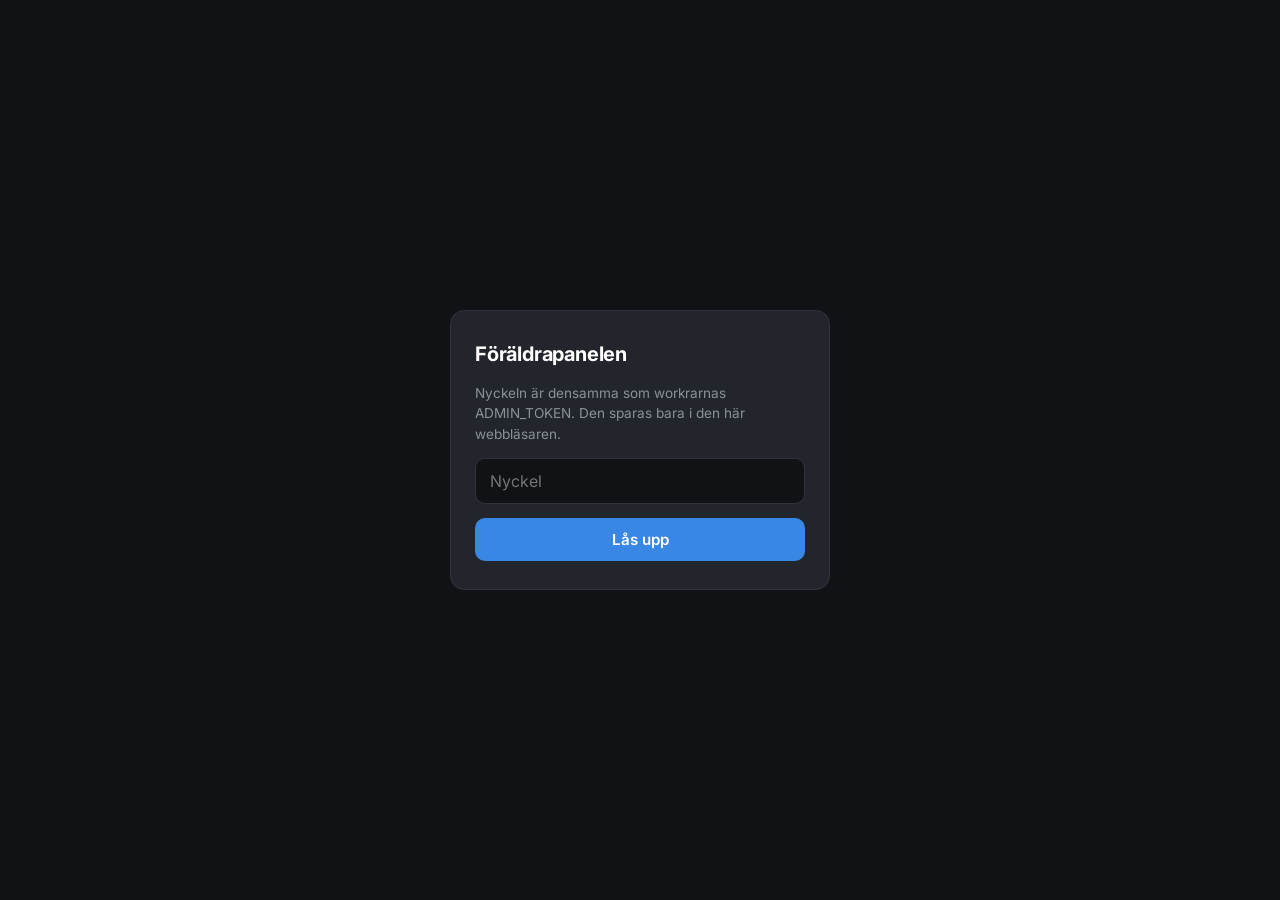
<file: index.html>
<!DOCTYPE html>
<html lang="sv">
<head>
<meta charset="UTF-8" />
<meta name="viewport" content="width=device-width, initial-scale=1.0, viewport-fit=cover" />
<title>Föräldrapanelen</title>
<meta name="theme-color" content="#14161a" />
<link rel="manifest" href="manifest.json?v=2" />
<link rel="icon" href="icons/icon-192-v2.png" />
<link rel="apple-touch-icon" href="icons/icon-192-v2.png" />
<link rel="preconnect" href="https://fonts.googleapis.com">
<link rel="preconnect" href="https://fonts.gstatic.com" crossorigin>
<link href="https://fonts.googleapis.com/css2?family=Inter:wght@400;500;600;700&display=swap" rel="stylesheet">
<link rel="stylesheet" href="style.css?v=9" />
</head>
<body>

<!-- ============ LÅSSKÄRM ============ -->
<section id="screen-lock" class="screen active">
  <form id="lock-form" class="lock-card">
    <h1>Föräldrapanelen</h1>
    <p class="muted">Nyckeln är densamma som workrarnas ADMIN_TOKEN. Den sparas bara i den här webbläsaren.</p>
    <input id="key-input" type="password" autocomplete="current-password" placeholder="Nyckel" />
    <button type="submit" class="btn-primary">Lås upp</button>
    <p id="lock-error" class="error" hidden></p>
  </form>
</section>

<!-- ============ PANELEN ============ -->
<section id="screen-panel" class="screen">

  <header class="topbar">
    <div>
      <h1>Föräldrapanelen</h1>
      <p id="updated" class="muted small">Hämtar...</p>
    </div>
    <div class="topbar-actions">
      <button id="refresh-btn" class="btn-ghost" title="Hämta om">Uppdatera</button>
      <button id="lock-btn" class="btn-ghost" title="Glöm nyckeln på den här enheten">Lås</button>
    </div>
  </header>

  <main id="cards" class="cards"></main>

  <section class="composer">
    <h2>Lägg till en uppgift</h2>
    <p class="muted small">Dyker upp den dag du väljer och ligger kvar tills den blir gjord.</p>
    <input id="extra-text" type="text" maxlength="80" placeholder="Till exempel: Plocka kartong i trädgården" />
    <div class="extra-row">
      <label class="field">
        <span>Emoji</span>
        <input id="extra-emoji" type="text" maxlength="4" value="⭐" />
      </label>
      <label class="field">
        <span>Dag</span>
        <select id="extra-date"></select>
      </label>
      <label class="field">
        <span>Ger</span>
        <select id="extra-gives">
          <option value="both">Mat och kärlek</option>
          <option value="food">Bara mat</option>
          <option value="love">Bara kärlek</option>
          <option value="none">Ingen belöning</option>
        </select>
      </label>
    </div>
    <div id="extra-targets" class="targets"></div>
    <div class="composer-row">
      <button id="extra-btn" class="btn-primary">Lägg till</button>
      <span id="extra-status" class="small"></span>
    </div>
    <div id="extra-list" class="extra-list"></div>
  </section>

  <section class="composer">
    <h2>Skicka ett meddelande</h2>
    <p class="muted small">Landar som en notis på telefonen, direkt.</p>
    <textarea id="message-text" rows="3" maxlength="180" placeholder="Skriv något kort..."></textarea>
    <div id="message-targets" class="targets"></div>
    <div class="composer-row">
      <button id="send-btn" class="btn-primary">Skicka</button>
      <span id="send-status" class="small"></span>
    </div>
  </section>

</section>

<div id="tooltip" class="tooltip" hidden></div>

<script src="app.js?v=10"></script>
</body>
</html>
</file>
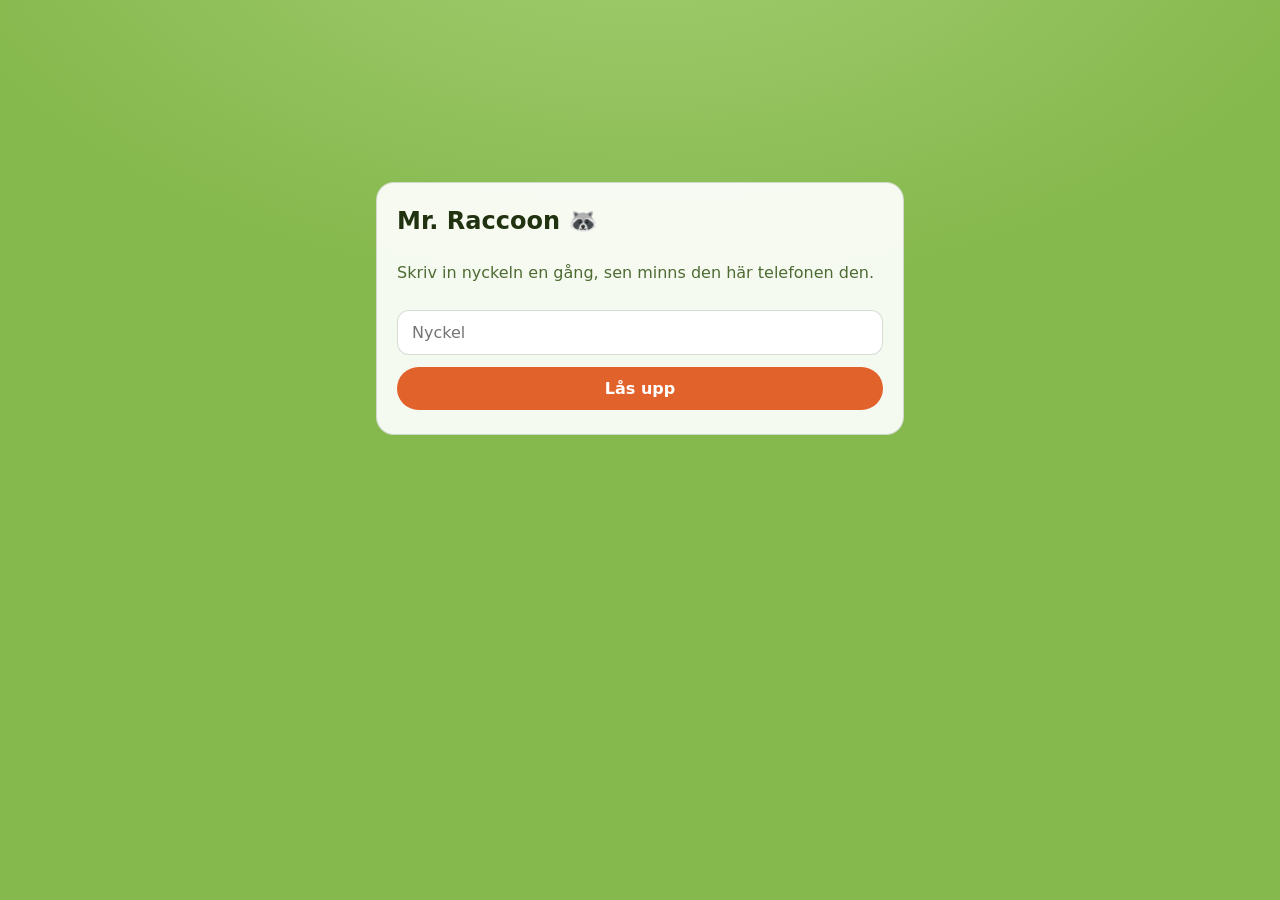
<file: mr-raccoon/index.html>
<!DOCTYPE html>
<html lang="sv">
<head>
<meta charset="UTF-8" />
<meta name="viewport" content="width=device-width, initial-scale=1.0, viewport-fit=cover" />
<title>Mr. Raccoon 🦝</title>
<meta name="theme-color" content="#85b84d" />
<link rel="manifest" href="manifest.json?v=1" />
<link rel="icon" href="icons/icon-192.png" />
<link rel="apple-touch-icon" href="icons/icon-192.png" />
<link rel="stylesheet" href="style.css?v=3" />
</head>
<body>

<!-- ===================== LÅSSKÄRM ===================== -->
<section id="screen-lock" class="screen active">
  <form id="lock-form" class="lock-card">
    <h1>Mr. Raccoon 🦝</h1>
    <p class="muted">Skriv in nyckeln en gång, sen minns den här telefonen den.</p>
    <input id="key-input" type="password" autocomplete="current-password" placeholder="Nyckel" />
    <button type="submit" class="btn-primary">Lås upp</button>
    <p id="lock-error" class="error" hidden></p>
  </form>
</section>

<!-- ===================== PANELEN ===================== -->
<section id="screen-panel" class="screen">

  <header class="topbar">
    <div>
      <h1 class="brand">Mr. Raccoon 🦝</h1>
      <p class="muted small" id="updated">Hämtar...</p>
    </div>
    <button id="refresh" class="icon-btn" title="Uppdatera">↻</button>
  </header>

  <main id="cards" class="cards"></main>

  <!-- ===================== GE EN UPPGIFT ===================== -->
  <section class="composer">
    <h2>Ge en uppgift</h2>
    <p class="muted small">Den dyker upp i barnets app den dag du väljer, utöver deras vanliga lista.</p>

    <label class="field">
      <span>Uppgift</span>
      <input id="extra-text" type="text" maxlength="80" placeholder="Till exempel: hjälp till med disken" />
    </label>

    <div class="field-row">
      <label class="field small-field">
        <span>Ikon</span>
        <input id="extra-emoji" type="text" maxlength="4" value="⭐" />
      </label>
      <label class="field">
        <span>Dag</span>
        <select id="extra-date"></select>
      </label>
    </div>

    <div id="extra-targets" class="targets"></div>

    <div class="composer-row">
      <button id="extra-btn" class="btn-primary">Lägg till</button>
      <span id="extra-status" class="small"></span>
    </div>

    <div id="extra-list" class="extra-list"></div>
  </section>

  <footer class="footer">
    <button id="forget" class="text-btn">Glöm nyckeln på den här telefonen</button>
  </footer>

</section>

<div id="tooltip" class="tooltip" hidden></div>

<script src="app.js?v=4"></script>
</body>
</html>
</file>
<file: style.css>
:root {
  color-scheme: dark;

  /* ytor och text */
  --surface-0: #101215;
  --surface-1: #1a1a19;   /* diagrammens yta, samma som paletten validerats mot */
  --surface-2: #22252b;
  --line: #2f343c;
  --text-primary: #ffffff;
  --text-secondary: #c3c2b7;
  --text-muted: #8b9199;

  /* kategoriska slots, validerade mot mörk yta med skillens validator */
  --c1: #3987e5;  /* blå */
  --c2: #d95926;  /* orange */
  --c3: #199e70;  /* aqua */
  --c4: #c98500;  /* gul */

  --good: #199e70;
  --warn: #c98500;
  --bad: #e66767;

  --radius: 14px;
}

* { box-sizing: border-box; }

body {
  margin: 0;
  min-height: 100vh;
  font-family: 'Inter', system-ui, sans-serif;
  background: var(--surface-0);
  color: var(--text-primary);
  font-size: 15px;
  line-height: 1.5;
}

h1 { font-size: 1.25rem; margin: 0; font-weight: 700; letter-spacing: -0.01em; }
h2 { font-size: 1rem; margin: 0 0 2px; font-weight: 600; }
h3 { font-size: 0.95rem; margin: 0; font-weight: 600; }
.muted { color: var(--text-muted); }
.small { font-size: 0.8rem; }
.error { color: var(--bad); }

button { font-family: inherit; cursor: pointer; border: none; }

.screen { display: none; }
.screen.active { display: block; }

/* ---------- låsskärm ---------- */
#screen-lock.active {
  display: flex;
  align-items: center;
  justify-content: center;
  min-height: 100vh;
  padding: 20px;
}
.lock-card {
  background: var(--surface-2);
  border: 1px solid var(--line);
  border-radius: var(--radius);
  padding: 28px 24px;
  width: 100%;
  max-width: 380px;
  display: flex;
  flex-direction: column;
  gap: 14px;
}
.lock-card p { margin: 0; font-size: 0.85rem; }

input, textarea {
  font-family: inherit;
  font-size: 1rem;
  background: var(--surface-0);
  border: 1px solid var(--line);
  border-radius: 10px;
  color: var(--text-primary);
  padding: 12px 14px;
  width: 100%;
  resize: vertical;
}
input:focus, textarea:focus { outline: none; border-color: var(--c1); }

.btn-primary {
  background: var(--c1);
  color: #fff;
  font-weight: 600;
  font-size: 0.95rem;
  padding: 12px 18px;
  border-radius: 10px;
}
.btn-primary:hover { filter: brightness(1.08); }
.btn-primary:disabled { opacity: 0.45; cursor: not-allowed; }

.btn-ghost {
  background: var(--surface-2);
  color: var(--text-secondary);
  border: 1px solid var(--line);
  font-size: 0.85rem;
  font-weight: 500;
  padding: 8px 12px;
  border-radius: 8px;
}
.btn-ghost:hover { color: var(--text-primary); border-color: var(--text-muted); }

/* ---------- topbar ---------- */
.topbar {
  display: flex;
  align-items: flex-start;
  justify-content: space-between;
  gap: 12px;
  max-width: 760px;
  margin: 0 auto;
  padding: 20px 16px 12px;
}
.topbar-actions { display: flex; gap: 8px; flex-shrink: 0; }
.topbar p { margin: 2px 0 0; }

/* ---------- kort ---------- */
.cards {
  max-width: 760px;
  margin: 0 auto;
  padding: 0 16px;
  display: flex;
  flex-direction: column;
  gap: 14px;
}
.card {
  background: var(--surface-2);
  border: 1px solid var(--line);
  border-left: 3px solid var(--accent, var(--c1));
  border-radius: var(--radius);
  padding: 16px;
}
.card.offline { opacity: 0.75; }
.card-head {
  display: flex;
  align-items: baseline;
  gap: 8px;
  flex-wrap: wrap;
  margin-bottom: 12px;
}
.card-head .who { font-weight: 700; font-size: 1.05rem; }
.card-head .app { color: var(--text-muted); font-size: 0.85rem; }
.card-head .spacer { flex: 1; }

.pill {
  font-size: 0.75rem;
  font-weight: 600;
  padding: 3px 9px;
  border-radius: 999px;
  background: var(--surface-0);
  color: var(--text-secondary);
  border: 1px solid var(--line);
  white-space: nowrap;
}
.pill.on { color: var(--good); border-color: color-mix(in srgb, var(--good) 45%, transparent); }
.pill.off { color: var(--bad); border-color: color-mix(in srgb, var(--bad) 45%, transparent); }
.pill.warn { color: var(--warn); border-color: color-mix(in srgb, var(--warn) 45%, transparent); }
/* ett dött djur ska synas direkt i kortet */
.pill.dead { color: var(--bad); border-color: color-mix(in srgb, var(--bad) 60%, transparent); background: color-mix(in srgb, var(--bad) 14%, var(--surface-0)); }

/* dagens rad */
.today {
  display: flex;
  align-items: center;
  gap: 12px;
  margin-bottom: 4px;
}
.today .count { font-variant-numeric: tabular-nums; font-weight: 600; font-size: 0.9rem; white-space: nowrap; }
.track {
  flex: 1;
  height: 8px;
  background: var(--surface-0);
  border-radius: 999px;
  overflow: hidden;
}
.track > div {
  height: 100%;
  border-radius: 999px;
  background: var(--accent, var(--c1));
  transition: width 0.4s ease;
}

.stats { display: flex; flex-wrap: wrap; gap: 6px; margin: 10px 0 2px; }

/* 14-dagarsremsan */
.strip-label {
  display: flex;
  justify-content: space-between;
  color: var(--text-muted);
  font-size: 0.75rem;
  margin: 14px 0 4px;
}
.strip {
  display: flex;
  align-items: flex-end;
  gap: 2px;              /* 2px yta mellan staplarna */
  height: 46px;
}
.bar-wrap {
  flex: 1;
  height: 100%;
  display: flex;
  align-items: flex-end;
  background: linear-gradient(var(--surface-0), var(--surface-0)) no-repeat bottom / 100% 100%;
  border-radius: 3px;
  cursor: default;
}
.bar {
  width: 100%;
  background: var(--accent, var(--c1));
  border-radius: 4px 4px 0 0;   /* rundad datande, förankrad i baslinjen */
  min-height: 2px;
}
.bar.empty { background: var(--line); height: 2px !important; }
.bar-wrap:hover .bar { filter: brightness(1.2); }

.tasks {
  margin-top: 12px;
  border-top: 1px solid var(--line);
  padding-top: 10px;
}
.tasks summary {
  cursor: pointer;
  color: var(--text-secondary);
  font-size: 0.85rem;
  list-style: none;
}
.tasks summary::-webkit-details-marker { display: none; }
.tasks summary::before { content: "▸ "; }
.tasks[open] summary::before { content: "▾ "; }
.tasks ul { list-style: none; margin: 10px 0 0; padding: 0; display: flex; flex-direction: column; gap: 4px; }
.tasks li { font-size: 0.85rem; color: var(--text-secondary); display: flex; gap: 8px; }
.tasks li .mark { width: 14px; flex-shrink: 0; }
.tasks li.done .mark { color: var(--good); }
.tasks li.done span:last-child { color: var(--text-muted); text-decoration: line-through; }

.links { display: flex; gap: 8px; flex-wrap: wrap; margin-top: 12px; }
.links a {
  font-size: 0.8rem;
  color: var(--text-secondary);
  text-decoration: none;
  border: 1px solid var(--line);
  border-radius: 8px;
  padding: 6px 10px;
}
.links a:hover { color: var(--text-primary); border-color: var(--text-muted); }

/* ---------- meddelanderutan ---------- */
.composer {
  max-width: 760px;
  margin: 22px auto 40px;
  padding: 16px;
  background: var(--surface-2);
  border: 1px solid var(--line);
  border-radius: var(--radius);
}
.composer textarea { margin: 10px 0; }
.targets { display: flex; flex-wrap: wrap; gap: 8px; margin-bottom: 12px; }
.target {
  display: flex;
  align-items: center;
  gap: 7px;
  background: var(--surface-0);
  border: 1px solid var(--line);
  border-radius: 999px;
  padding: 7px 13px;
  font-size: 0.85rem;
  cursor: pointer;
  user-select: none;
}
.target input { width: auto; padding: 0; margin: 0; accent-color: var(--c1); }
.target.disabled { opacity: 0.4; cursor: not-allowed; }
.composer-row { display: flex; align-items: center; gap: 12px; }

/* ---------- tooltip ---------- */
.tooltip {
  position: fixed;
  z-index: 50;
  background: var(--surface-1);
  border: 1px solid var(--line);
  border-radius: 8px;
  padding: 8px 10px;
  font-size: 0.78rem;
  color: var(--text-primary);
  pointer-events: none;
  box-shadow: 0 8px 20px rgba(0, 0, 0, 0.5);
  max-width: 220px;
}
.tooltip[hidden] { display: none; }
.tooltip .t-date { color: var(--text-muted); display: block; margin-bottom: 4px; }
.tooltip .t-tasks { list-style: none; margin: 0; padding: 0; display: flex; flex-direction: column; gap: 3px; }
.tooltip .t-tasks li { display: flex; gap: 6px; white-space: normal; }
.tooltip .t-tasks li .mark { width: 14px; flex-shrink: 0; }
.tooltip .t-tasks li.done .mark { color: var(--good); }
.tooltip .t-tasks li.done span:last-child { color: var(--text-muted); text-decoration: line-through; }

@media (max-width: 420px) {
  .topbar { flex-direction: column; }
}

/* Knapp till en apps egen dagsvy, där uppgifter går att rätta. */
.links a.primary {
  background: rgba(126, 227, 167, 0.14);
  border-color: rgba(126, 227, 167, 0.5);
  color: #9ff0bd;
  font-weight: 600;
}

/* ---------- extrauppgifter ---------- */
.extra-row { display: flex; gap: 10px; margin: 10px 0 12px; flex-wrap: wrap; }
.field { display: flex; flex-direction: column; gap: 4px; font-size: 0.75rem; color: var(--text-muted); }
.field input { width: 84px; text-align: center; }
.field select {
  font-family: inherit;
  font-size: 0.95rem;
  background: var(--surface-0);
  border: 1px solid var(--line);
  border-radius: 10px;
  color: var(--text-primary);
  padding: 11px 12px;
}
.field select:focus { outline: none; border-color: var(--c1); }
.extra-list { margin-top: 14px; display: flex; flex-direction: column; gap: 6px; }
.extra-item {
  display: flex;
  align-items: center;
  gap: 10px;
  background: var(--surface-0);
  border: 1px solid var(--line);
  border-radius: 10px;
  padding: 9px 12px;
  font-size: 0.85rem;
}
.extra-item .who { color: var(--text-muted); font-size: 0.78rem; }
.extra-item .grow { flex: 1; }
.extra-item .done { color: var(--good); }
.extra-item button {
  background: none;
  color: var(--text-muted);
  font-size: 1.1rem;
  line-height: 1;
  padding: 2px 6px;
}
.extra-item button:hover { color: var(--bad); }

/* ---------- dött djur ---------- */
.card.is-dead { opacity: 0.95; }
.grave-banner {
  display: flex;
  gap: 12px;
  align-items: flex-start;
  margin: 12px 0 4px;
  padding: 12px 14px;
  border-radius: 12px;
  border: 1px solid color-mix(in srgb, var(--bad) 40%, transparent);
  background: color-mix(in srgb, var(--bad) 10%, var(--surface-0));
}
.grave-icon { font-size: 1.6rem; line-height: 1; }
.grave-text { display: flex; flex-direction: column; gap: 4px; }
.grave-text strong { color: var(--text-primary); }

/* ---------- hela uppgiftslistan ---------- */
.schedule h4.sched-head {
  margin: 12px 0 4px;
  font-size: 0.78rem;
  text-transform: uppercase;
  letter-spacing: 0.06em;
  color: var(--text-secondary);
}
.schedule h4.sched-head:first-of-type { margin-top: 6px; }
.schedule ul { margin: 0; padding: 0; list-style: none; }
.sched-row {
  display: grid;
  grid-template-columns: 1fr auto auto;
  gap: 8px;
  align-items: baseline;
  padding: 4px 0;
  border-bottom: 1px solid var(--line);
}
.sched-row:last-child { border-bottom: none; }
.sched-when, .sched-reward {
  font-size: 0.75rem;
  color: var(--text-secondary);
  white-space: nowrap;
}
.sched-reward {
  padding: 1px 7px;
  border-radius: 999px;
  border: 1px solid var(--line);
}

/* knappar som ser ut som länkarna i kortets fot */
.links .link-btn {
  font: inherit;
  font-size: 0.8rem;
  padding: 5px 11px;
  border-radius: 999px;
  border: 1px solid var(--line);
  background: var(--surface-0);
  color: var(--text-secondary);
  cursor: pointer;
}
.links .link-btn:hover { color: var(--text-primary); }
.links .link-btn.danger { color: var(--bad); border-color: color-mix(in srgb, var(--bad) 45%, transparent); }
.links .link-btn:disabled { opacity: 0.6; cursor: default; }

/* Aktiva uppgifter, alltid utfällda på kortet */
.active-tasks { margin-top: 12px; }
.active-tasks .active-head { margin: 0 0 6px; font-size: 0.85rem; font-weight: 600; }
.active-tasks ul { list-style: none; margin: 0; padding: 0; display: flex; flex-direction: column; gap: 4px; }
.active-tasks li { font-size: 0.85rem; color: var(--text-secondary); display: flex; gap: 8px; align-items: baseline; }
.active-tasks li .mark { width: 14px; flex-shrink: 0; }
.active-tasks li .since { margin-left: auto; color: var(--text-muted); font-size: 0.75rem; white-space: nowrap; }
.active-tasks p { margin: 0; }
</file>
<file: mr-raccoon/style.css>
/* =========================================================
   MR. RACCOON 🦝 – ljus grön stil, samma familj som Emils app
   ========================================================= */

:root {
  --bg: #85b84d;
  --bg-top: #a5cf73;
  --kort: rgba(255, 255, 255, 0.92);
  --kant: rgba(37, 66, 18, 0.18);
  --text: #20320f;
  --text-svag: #4e6b32;
  --accent: #e2622c;
  --stapel: #2f7d24;        /* en enda ton: stapelhöjden bär värdet, inte färgen */
  --stapel-tom: rgba(32, 50, 15, 0.12);
  --radie: 18px;
}

* { box-sizing: border-box; }

html, body {
  margin: 0;
  padding: 0;
  min-height: 100%;
  background: radial-gradient(1200px 700px at 50% -15%, var(--bg-top) 0%, var(--bg) 62%) fixed;
  color: var(--text);
  font-family: system-ui, -apple-system, "Segoe UI", sans-serif;
  -webkit-tap-highlight-color: transparent;
}

.screen { display: none; padding: 20px 16px 60px; max-width: 560px; margin: 0 auto; }
.screen.active { display: block; }

.muted { color: var(--text-svag); }
.small { font-size: 13px; }
.error { color: #8d1f1f; font-weight: 600; }

/* ------------------------- låsskärm ------------------------- */

.lock-card {
  background: var(--kort);
  border: 1px solid var(--kant);
  border-radius: var(--radie);
  padding: 24px 20px;
  margin-top: 18vh;
  display: flex;
  flex-direction: column;
  gap: 12px;
}

.lock-card h1 { margin: 0; font-size: 24px; }

input[type="password"], input[type="text"], select {
  font: inherit;
  padding: 12px 14px;
  border-radius: 12px;
  border: 1px solid var(--kant);
  background: #fff;
  color: var(--text);
  width: 100%;
}

.btn-primary {
  font: inherit;
  font-weight: 700;
  padding: 12px 18px;
  border-radius: 999px;
  border: none;
  background: var(--accent);
  color: #fff;
  cursor: pointer;
}

.btn-primary:disabled { opacity: 0.6; cursor: default; }

/* ------------------------- topp ------------------------- */

.topbar { display: flex; align-items: center; justify-content: space-between; gap: 12px; }
.brand { margin: 0; font-size: 24px; }

.icon-btn {
  background: var(--kort);
  border: 1px solid var(--kant);
  color: var(--text);
  border-radius: 999px;
  width: 42px;
  height: 42px;
  font-size: 20px;
  cursor: pointer;
}

/* ------------------------- korten ------------------------- */

.cards { display: flex; flex-direction: column; gap: 14px; margin-top: 16px; }

.card {
  background: var(--kort);
  border: 1px solid var(--kant);
  border-radius: var(--radie);
  padding: 16px;
}

.card.offline { opacity: 0.75; }

.card-head { display: flex; align-items: baseline; gap: 8px; }
.who { font-size: 18px; font-weight: 800; }
.app { font-size: 13px; color: var(--text-svag); }

.today { display: flex; align-items: center; gap: 10px; margin: 12px 0 6px; }
.count { font-weight: 700; font-size: 14px; white-space: nowrap; }

.track { flex: 1; height: 10px; background: var(--stapel-tom); border-radius: 999px; overflow: hidden; }
.track > div { height: 100%; background: var(--stapel); border-radius: 999px; }

/* fjortondagarsstrippen: en stapel per dag, 2px luft emellan */
.strip-label {
  display: flex;
  justify-content: space-between;
  font-size: 12px;
  color: var(--text-svag);
  margin: 14px 0 6px;
}

.strip { display: flex; align-items: flex-end; gap: 2px; height: 64px; }

.bar-wrap {
  flex: 1;
  height: 100%;
  display: flex;
  align-items: flex-end;
  cursor: default;
}

.bar {
  width: 100%;
  background: var(--stapel);
  border-radius: 4px 4px 0 0;   /* rundade toppar, fast mot baslinjen */
}

.bar.empty { background: var(--stapel-tom); }

.axis { display: flex; justify-content: space-between; font-size: 11px; color: var(--text-svag); margin-top: 4px; }

.tasks {
  margin-top: 12px;
  border-top: 1px solid var(--kant);
  padding-top: 10px;
}
.tasks summary {
  cursor: pointer;
  color: var(--text-svag);
  font-size: 0.85rem;
  list-style: none;
}
.tasks summary::-webkit-details-marker { display: none; }
.tasks summary::before { content: "▸ "; }
.tasks[open] summary::before { content: "▾ "; }
.tasks ul { list-style: none; margin: 10px 0 0; padding: 0; display: flex; flex-direction: column; gap: 4px; }
.tasks li { font-size: 0.85rem; color: var(--text-svag); display: flex; gap: 8px; }
.tasks li .mark { width: 14px; flex-shrink: 0; }
.tasks li.done .mark { color: var(--stapel); }
.tasks li.done span:last-child { color: var(--text-svag); text-decoration: line-through; }

/* ------------------------- ge en uppgift ------------------------- */

.composer {
  background: var(--kort);
  border: 1px solid var(--kant);
  border-radius: var(--radie);
  padding: 16px;
  margin-top: 18px;
}

.composer h2 { margin: 0 0 4px; font-size: 18px; }

.field { display: flex; flex-direction: column; gap: 6px; margin-top: 12px; font-size: 13px; font-weight: 600; }
.field-row { display: flex; gap: 10px; }
.field-row .field { flex: 1; }
.small-field { max-width: 92px; }

.targets { display: flex; flex-wrap: wrap; gap: 8px; margin-top: 14px; }

.target {
  display: flex;
  align-items: center;
  gap: 6px;
  background: rgba(47, 125, 36, 0.1);
  border: 1px solid var(--kant);
  border-radius: 999px;
  padding: 8px 14px;
  font-weight: 600;
  cursor: pointer;
}

.composer-row { display: flex; align-items: center; gap: 12px; margin-top: 14px; }

.extra-list { margin-top: 14px; display: flex; flex-direction: column; gap: 8px; }

.extra-item {
  display: flex;
  align-items: center;
  gap: 8px;
  background: rgba(47, 125, 36, 0.08);
  border-radius: 12px;
  padding: 8px 10px;
  font-size: 14px;
}

.extra-item .grow { flex: 1; }
.who-small { font-size: 12px; color: var(--text-svag); }
.done { color: var(--stapel); font-weight: 700; font-size: 13px; }

.bort {
  background: none;
  border: none;
  font-size: 18px;
  color: var(--text-svag);
  cursor: pointer;
  line-height: 1;
}

.footer { margin-top: 24px; text-align: center; }

.text-btn {
  background: none;
  border: none;
  color: var(--text-svag);
  font: inherit;
  font-size: 13px;
  text-decoration: underline;
  cursor: pointer;
}

/* ------------------------- tooltip ------------------------- */

.tooltip {
  position: fixed;
  z-index: 40;
  background: rgba(30, 52, 15, 0.95);
  color: #f4f8ec;
  border-radius: 10px;
  padding: 8px 10px;
  font-size: 12px;
  line-height: 1.35;
  pointer-events: none;
  max-width: 200px;
}
.tooltip[hidden] { display: none; }
.tooltip .t-tasks { list-style: none; margin: 6px 0 0; padding: 0; display: flex; flex-direction: column; gap: 3px; }
.tooltip .t-tasks li { display: flex; gap: 6px; }
.tooltip .t-tasks li .mark { width: 14px; flex-shrink: 0; }
.tooltip .t-tasks li.done span:last-child { opacity: 0.7; text-decoration: line-through; }

/* Aktiva uppgifter, alltid utfällda på kortet */
.active-tasks { margin-top: 12px; }
.active-tasks .active-head { margin: 0 0 6px; font-size: 0.85rem; font-weight: 600; }
.active-tasks ul { list-style: none; margin: 0; padding: 0; display: flex; flex-direction: column; gap: 4px; }
.active-tasks li { font-size: 0.85rem; display: flex; gap: 8px; align-items: baseline; }
.active-tasks li .mark { width: 14px; flex-shrink: 0; }
.active-tasks li .since { margin-left: auto; color: var(--text-svag); font-size: 0.75rem; white-space: nowrap; }
.active-tasks p { margin: 0; }
</file>
